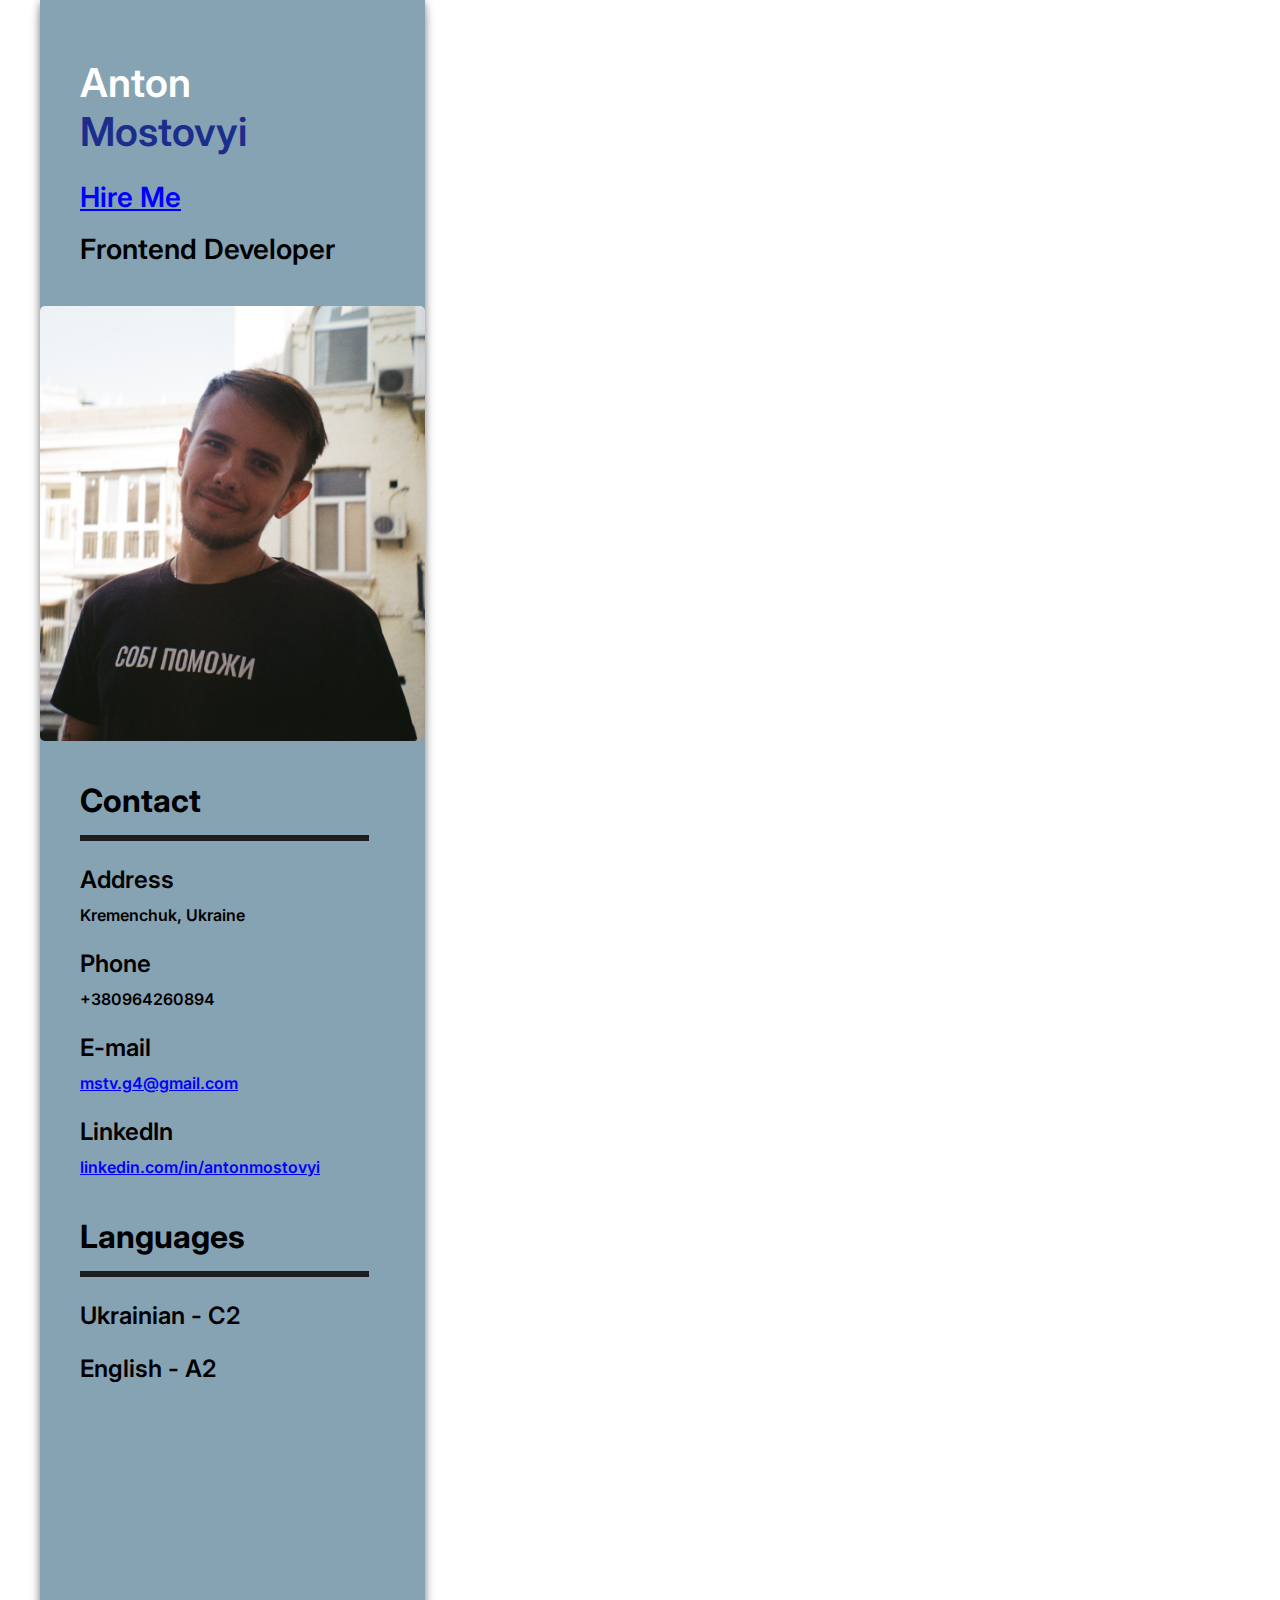
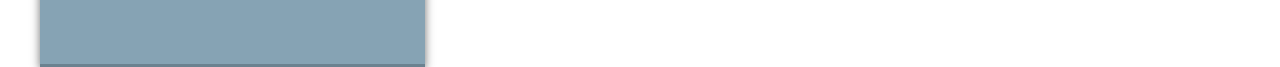
<file: index.html>
<!DOCTYPE html>
<html lang="en">
<head>
    <title>MY CV</title>
    <meta name="viewport" content="width=device-width, initial-scale=1">
    <link rel="stylesheet" href="./style.css" />    
    <link rel="preconnect" href="https://fonts.googleapis.com">
    <link rel="preconnect" href="https://fonts.gstatic.com" crossorigin>
    <link href="https://fonts.googleapis.com/css2?family=Inter:wght@600&display=swap" rel="stylesheet">
</head>
<body class="main-theme">

    <div class="wrapper">
        
        <div class="block-1">
            <div class="name-1">Anton</div>
            <div class="name-2">Mostovyi</div>
            <div class="hire-me"><a class="link" href="./hire-me.html" target="_blank">Hire Me</a></div>
            <div class="position">Frontend Developer</div>            
            <img src="./assets/photo_1.jpg" class="photo-1"/>
        
        <section>
            <h3 class="side-section-header">Contact</h3>
            <ul class="languages-list">
                <li>Address</li>
                <p>Kremenchuk, Ukraine</p>
                <li>Phone</li>
                <p>+380964260894</p>
                <li>E-mail</li>
                <p><a class="link" href="mailto: mstv.g4@gmail.com">mstv.g4@gmail.com</a></p>
                <li>LinkedIn</li>
                <p><a class="link" href="https://www.linkedin.com/in/antonmostovyi/" target="_blank">linkedin.com/in/antonmostovyi</a></p>
            </ul>
        </section>

        <section>
            <h3 class="side-section-header">Languages</h3>
            <ul class="languages-list">
                <li>Ukrainian - C2</li>
                <li>English - A2</li>
            </ul>
        </section>           
        </div> 
        
        <div class="block-2">

            <div id="S" class="title-header">[S]kills Highlights</div>
            <div class="column">
                <ul>
                    <li>HTML</li>
                    <li>CSS</li>
                    <li>Java Script</li>
                </ul>
                <ul>
                    <li>Design</li>
                    <li>Blender</li>
                    <li>SolidWorks</li>
                </ul>                           
            </div>
            <div id="W" class="title-header">[W]ork Experience</div>
                <div class="info">          
                    <div class="textinfo">Name of employer: Blumbit, Kremenchuk</br>
                    Dates of employment: 04.2019-present</br>
                    Job title: Lead Verification Specialist</br>
                    Database filtering, working with Linkedin profiles, Search for people in accordance with the requirements of the customer
                    </div>  
                    <div class="textinfo primary" >Name of employer: Agatelektro, Kremenchuk</br>
                    Dates of employment: 10.2017-11.2018</br>
                    Job title: Designer</br>
                    Development of drawings and design documentation, coordination of all organizational issues with the customer, coordination of project documentation with PJSC "POLTAVAOBLENERGO"
                    </div>                  
                </div>

            <div id="E" class="title-header">[E]ducation</div>
                <div class="textinfo">Dates of studying: from 2014 to 2017</br>
                Name of institution: Kharkiv National University of Radio Electronics</br>
                Degree and major: Specialist, Automation and computerized technologies, automation and computer-integrated technologies
            </div>
                <div class="textinfo">Dates of studying: from 2009 to 2014</br>
                Name of institution: Kremenchuk Higher Vocational School No. 7</br>
                Degree and major: Servicing of machine tools with software control and robotic complexes
            </div>
            <div id="C" class="title-header">[C]ertificate</div>
                <div class="textinfo">Certificate "Цифрограм" from
                <a class="link" href="https://osvita.diia.gov.ua/digigram-share/DZBepgJpY1GEexr8apTRyBNa_sXRwJ6r" target="_blank">diia.gov.ua</a>               
            </div>
            <div id="G" class="title-header">[G]ithub Repositories</div>
                <div id="repos"></div>
                 
        </div>   
    </div>
    <script src="./script.js"></script>
</body>
</html>
</file>
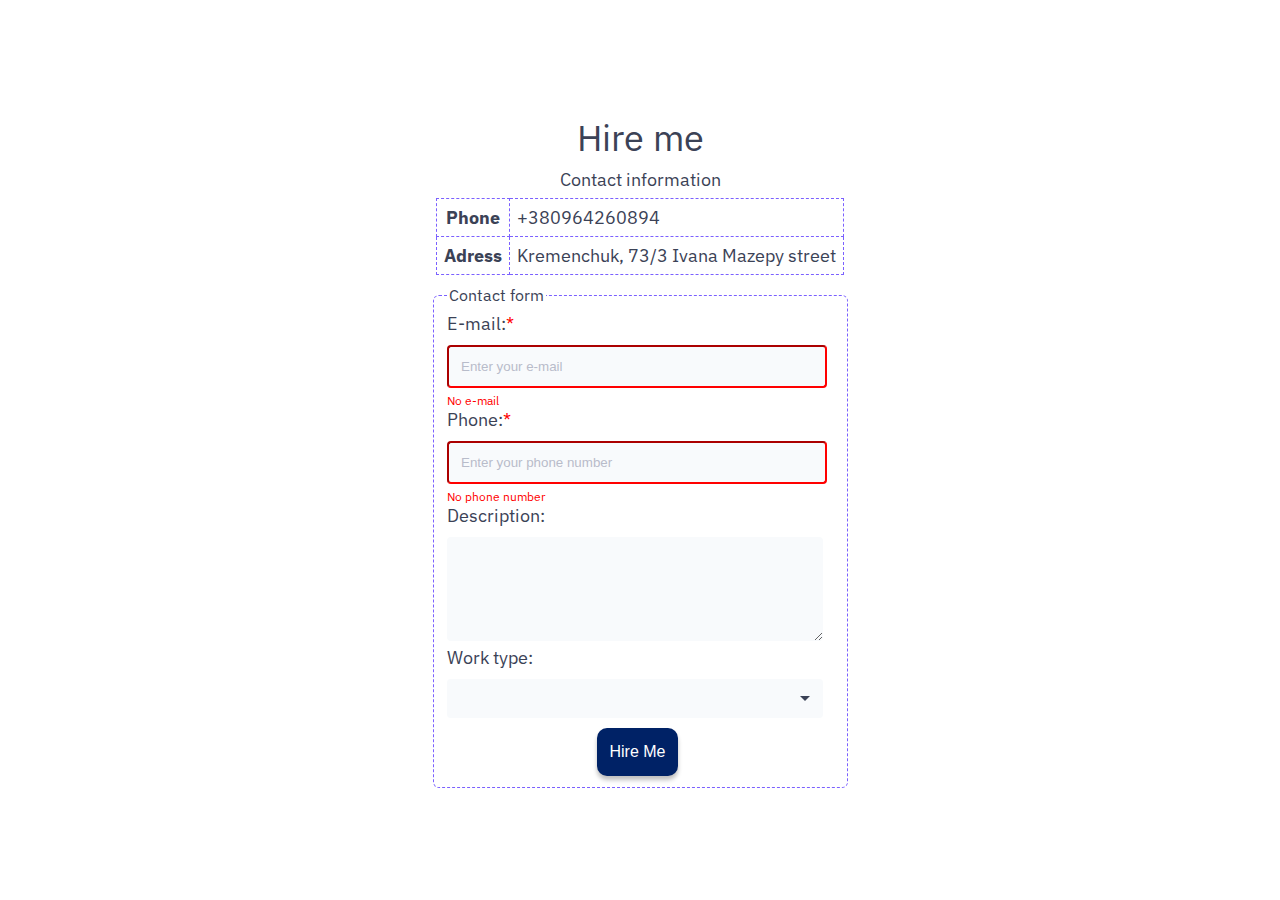
<file: hire-me.html>
<!DOCTYPE html>
<html lang="en">
<head>
    <title>hire-me</title>
    <meta name="viewport" content="width=device-width, initial-scale=1">
    <link rel="stylesheet" href="./style_form.css" />
    <link rel="preconnect" href="https://fonts.googleapis.com">
    <link rel="preconnect" href="https://fonts.gstatic.com" crossorigin>
    <link href="https://fonts.googleapis.com/css2?family=IBM+Plex+Sans:wght@500&display=swap" rel="stylesheet">
</head>
<body>
    <div class="wrapper">
    <p>Hire me</p>
    <p1>Contact information</p1>    
    
    <table>
        <tr>
            <th>Phone</th>
            <td>+380964260894</td>
        </tr>
        <tr>
            <th>Adress</th>
            <td>Kremenchuk, 73/3 Ivana Mazepy street</td>                            
        </tr>
    </table>
    
    
    <form action="hire-me.html" method="get">
        
        <fieldset>
        <legend>Contact form</legend>
        <label for="e-mail">E-mail:<span>*</span></label>
                <input 
                id="e-mail" 
                class="e-mail" 
                type="email"             
                required 
                name="e-mail"                
                placeholder="Enter your e-mail" />                      
                <p class="error">No e-mail</p> 

        <label for="phone">Phone:<span>*</span></label>
                <input 
                id="phone" 
                class="e-mail" 
                type="text"             
                required 
                name="phone"   
                maxlength="13"
                minlength="10"             
                placeholder="Enter your phone number" />                      
                <p class="error">No phone number</p>  

        <label for="description">Description:</label>        
        <textarea 
                id="description" 
                name="description"></textarea>               
        
        <label>Work type:
                <select name="work-type">
                <option></option>
                <option value="Full time">Full time</option>
                <option value="Part time">Part time</option>
                <option value="Remote">Remote</option>
                <option value="One-off project">One-off project</option>
                </select>
        </label>    
            
        <input class="submit" type="submit" value="Hire Me"/>
        </fieldset>    
    </form>    
</div>
</body>
</html>
</file>
<file: style.css>
@charset "UTF-8";
.my-theme {
  --color-text: #e2e2e2;
  --background-color-block1: #000000;
  --background-color-block2: #3D535A;
  --color-name1: #0080AA;
  --color-name2: #FFD027;
  --color-border: #e2e2e2;
  --color-boxshadow: -10px 10px 0px 0px rgb(255, 255, 255),
  -20px 20px 0px 0px rgba(255, 255, 255, 0.7),
  -30px 30px 0px 0px rgba(255, 255, 255, 0.4),
  -40px 40px 0px 0px rgba(255, 255, 255, 0.1);
}

.main-theme {
  --color-text: #000000;
  --background-color-block1: #86a3b4;
  --background-color-block2: #f0f0f0;
  --color-name1: #ffffff;
  --color-name2: #1c2e8c;
  --color-border: #1e1e1e;
  --color-boxshadow: -10px 10px 0px 0px rgba(33, 33, 33, 1),
    -20px 20px 0px 0px rgba(33, 33, 33, 0.7),
    -30px 30px 0px 0px rgba(33, 33, 33, 0.4),
    -40px 40px 0px 0px rgba(33, 33, 33, 0.1);
}

* {
  margin: 0;
}

body {
  display: -webkit-box;
  display: -ms-flexbox;
  display: flex;
  -webkit-box-pack: center;
      -ms-flex-pack: center;
          justify-content: center;
  -webkit-box-align: center;
      -ms-flex-align: center;
          align-items: center;
  color: var(--color-text);
  font-family: "Inter", sans-serif;
  font-weight: 600;
  font-style: normal;
}

.wrapper {
  display: grid;
  width: 1200px;
  height: 1667px;
  grid-template-columns: 385px 815px;
  grid-template-rows: 1fr;
  grid-column-gap: 0px;
  grid-row-gap: 0px;
}

/* Лівий блок */
.block-1 {
  display: -webkit-box;
  display: -ms-flexbox;
  display: flex;
  -webkit-box-orient: vertical;
  -webkit-box-direction: normal;
      -ms-flex-direction: column;
          flex-direction: column;
  background-color: var(--background-color-block1);
  -webkit-box-shadow: rgba(0, 0, 0, 0.4) 0px 2px 8px, rgba(0, 0, 0, 0.3) 0px 7px 13px -3px, rgba(0, 0, 0, 0.2) 0px -3px 0px inset;
          box-shadow: rgba(0, 0, 0, 0.4) 0px 2px 8px, rgba(0, 0, 0, 0.3) 0px 7px 13px -3px, rgba(0, 0, 0, 0.2) 0px -3px 0px inset;
  z-index: 1;
  -webkit-animation-name: block-1;
          animation-name: block-1;
  -webkit-animation-duration: 2s;
          animation-duration: 2s;
  -webkit-animation-delay: 0s;
          animation-delay: 0s;
  -webkit-animation-timing-function: ease-out;
          animation-timing-function: ease-out;
  -webkit-animation-fill-mode: forwards;
          animation-fill-mode: forwards;
}

@-webkit-keyframes block-1 {
  0% {
    -webkit-transform: translateY(100%);
            transform: translateY(100%);
    opacity: 0;
  }
  100% {
    -webkit-transform: translateY(0%);
            transform: translateY(0%);
    opacity: 1;
  }
}

@keyframes block-1 {
  0% {
    -webkit-transform: translateY(100%);
            transform: translateY(100%);
    opacity: 0;
  }
  100% {
    -webkit-transform: translateY(0%);
            transform: translateY(0%);
    opacity: 1;
  }
}
/* Правий блок */
.block-2 {
  background-color: var(--background-color-block2);
  padding-top: 30px;
  padding-left: 55px;
  border-left: solid 1px black;
  opacity: 0;
  -webkit-animation-name: block-2;
          animation-name: block-2;
  -webkit-animation-duration: 2s;
          animation-duration: 2s;
  -webkit-animation-delay: 0.5s;
          animation-delay: 0.5s;
  -webkit-animation-timing-function: ease-out;
          animation-timing-function: ease-out;
  -webkit-animation-fill-mode: forwards;
          animation-fill-mode: forwards;
}

@-webkit-keyframes block-2 {
  0% {
    -webkit-transform: translateY(100%);
            transform: translateY(100%);
    opacity: 0;
  }
  100% {
    -webkit-transform: translateY(0%);
            transform: translateY(0%);
    opacity: 1;
  }
}

@keyframes block-2 {
  0% {
    -webkit-transform: translateY(100%);
            transform: translateY(100%);
    opacity: 0;
  }
  100% {
    -webkit-transform: translateY(0%);
            transform: translateY(0%);
    opacity: 1;
  }
}
/* ПІБ, лінк hire-me, позиція */
.name-1 {
  font-size: 40px;
  color: var(--color-name1);
  margin-top: 58px;
  margin-left: 40px;
}

.name-2 {
  font-size: 40px;
  color: var(--color-name2);
  margin-left: 40px;
}

.hire-me {
  font-size: 28px;
  margin-left: 40px;
  margin-top: 24px;
}

.position {
  font-size: 28px;
  margin-left: 40px;
  margin-top: 18px;
  margin-bottom: 40px;
}

/* Фото */
.photo-1 {
  width: 385px;
  height: 435px;
  border-radius: 5px;
  -webkit-transition: translate 2s, -webkit-transform 2s, -webkit-box-shadow 2s;
  transition: translate 2s, -webkit-transform 2s, -webkit-box-shadow 2s;
  transition: transform 2s, box-shadow 2s, translate 2s;
  transition: transform 2s, box-shadow 2s, translate 2s, -webkit-transform 2s, -webkit-box-shadow 2s;
  -webkit-transition-timing-function: ease-out;
          transition-timing-function: ease-out;
}

.large-click {
  -webkit-transform: scale(1.5);
          transform: scale(1.5);
  -webkit-box-shadow: var(--color-boxshadow);
          box-shadow: var(--color-boxshadow);
  translate: 155px;
}

/* Контактні дані */
.side-section-header {
  font-size: 32px;
  margin-top: 40px;
  padding-bottom: 15px;
  margin-left: 40px;
  border-bottom: 6px solid var(--color-border);
  width: 289px;
}

/* Мови */
.languages-list li {
  font-size: 24px;
  margin-top: 24px;
  list-style-type: none;
}
.languages-list p {
  font-size: 16px;
  margin-top: 11px;
}

/* Дизайн лінку */
.link {
  color: #00f;
  text-decoration: underline;
}
.link:hover {
  text-decoration: none;
}
.link:visited {
  color: #005;
  text-decoration: underline;
}

/* Заголовки правого блоку */
.title-header {
  display: -webkit-box;
  display: -ms-flexbox;
  display: flex;
  -webkit-box-orient: vertical;
  -webkit-box-direction: normal;
      -ms-flex-direction: column;
          flex-direction: column;
  font-size: 36px;
  border-bottom: 6px solid var(--color-border);
  width: 659px;
  padding-bottom: 28px;
  margin-top: 28px;
}

/* Колонки в скілах */
.column {
  display: grid;
  grid-template-columns: 324px 150px;
  margin-top: 28px;
  margin-left: -15px;
  font-size: 16px;
}

/* Текст під заголовками */
.info {
  display: -webkit-box;
  display: -ms-flexbox;
  display: flex;
  -webkit-box-orient: vertical;
  -webkit-box-direction: normal;
      -ms-flex-direction: column;
          flex-direction: column;
  font-size: 16px;
}

.textinfo,
#repos {
  margin-top: 28px;
  max-width: 659px;
}

#repos a {
  color: #00f;
  text-decoration: underline;
}
#repos a:hover {
  text-decoration: none;
}
#repos a:visited {
  color: #005;
  text-decoration: underline;
}

.textinfo.primary {
  opacity: 0.7;
  -webkit-transition: opacity 1s;
  transition: opacity 1s;
  -webkit-transition-timing-function: linear;
          transition-timing-function: linear;
}
.textinfo.primary:hover {
  opacity: 1;
}

@media screen and (max-width: 1150px) {
  .wrapper {
    width: 385px;
    grid-template-columns: 385px;
    grid-template-areas: "block-1" "block-2";
  }
  .block-1 {
    height: 1445px;
  }
  .block-2 {
    padding-left: 40px;
    border-left: solid 0px;
    height: 1825px;
  }
  .title-header {
    -webkit-box-orient: vertical;
    -webkit-box-direction: normal;
        -ms-flex-direction: column;
            flex-direction: column;
    width: 289px;
  }
  .column {
    grid-template-columns: 160px 15px;
  }
  .textinfo {
    max-width: 310px;
  }
  .large-click {
    -webkit-transform: none;
            transform: none;
    translate: none;
    -webkit-box-shadow: none;
            box-shadow: none;
  }
}/*# sourceMappingURL=style.css.map */
</file>
<file: style_form.css>
* {
  margin: 0;
}

.wrapper {
  position: absolute;
  left: calc(50% - 512px);
  top: calc(50% - 375px);
  width: 1024px;
  height: 750px;
  display: flex;
  justify-content: center;
  align-items: center;
  flex-direction: column;
  font-family: "IBM Plex Sans", sans-serif;
  font-size: 18px;
  color: #3b4256;
  animation-name: wrapper;
  animation-duration: 2s;
  animation-timing-function: ease-out;
  animation-fill-mode: forwards;
}

@keyframes wrapper {
  0% {
    scale: 200%;
    opacity: 0;
  }

  100% {
    scale: 100%;
    opacity: 1;
  }
}

.wrapper > p {
  font-size: 36px;
  padding-top: 12px;
}

.wrapper > p1 {
  font-size: 18px;
  padding: 7px;
}

table {
  border-collapse: collapse;
  border-spacing: 0;
  min-width: 400px;
}

table th,
table td {
  border: 1px dashed #7b61ff;
  padding: 7px;
}

table tr:first-child th:first-child {
  border-top-left-radius: 6px;
}

table tr:first-child td:last-child {
  border-top-right-radius: 6px;
}

table tr:last-child th:first-child {
  border-bottom-left-radius: 6px;
}

table tr:last-child td:last-child {
  border-bottom-right-radius: 6px;
}

input,
select,
textarea,
fieldset {
  appearance: none;
  background-color: transparent;
}

fieldset {
  border: 1px dashed #7b61ff;
  border-radius: 6px;
}

form {
  padding: 10px;
  width: 415px;
}

legend {
  font-size: 16px;
}

p {
  font-size: 12px;
}

input[type="email"],
input[type="text"] {
  display: block;
  padding: 12px;
  gap: 10px;
  min-width: 22rem;
  border-radius: 4px;
  background-color: #f8fafc;
  margin-bottom: 5px;
  margin-top: 10px;
}

input::placeholder {
  color: #b8bcca;
}

form span {
  color: red;
}

textarea {
  display: block;
  padding: 12px;
  gap: 10px;
  border-radius: 4px;
  background-color: #f8fafc;
  min-width: 22rem;
  min-height: 5rem;
  max-width: 22rem;
  max-height: 25rem;
  margin-top: 10px;
  margin-bottom: 5px;
  margin-top: 10px;
  border: 0px;
}

select {
  display: block;
  padding: 12px;
  gap: 10px;
  border-radius: 4px;
  margin-bottom: 5px;
  margin-top: 10px;
  min-width: 23.5rem;
  background: url("./assets/arrow_drop_down.svg") no-repeat center right 0.4rem;
  background-color: #f8fafc;
  border: 0px;
}

input:focus,
select:focus,
textarea:focus {
  outline: solid #0048d9;
  outline-width: 1px;
}

input:invalid {
  border-color: red;
}

input:valid {
  border: none;
}

.error {
  display: none;
  color: red;
}

.e-mail:invalid + .error {
  display: block;
}

input[type="submit"] {
  cursor: pointer;
  font-size: 16px;
  background: #002266;
  box-shadow: 0px 4px 4px rgba(0, 0, 0, 0.25);
  border-radius: 6px;
  color: #fff;
  width: 81px;
  height: 48px;
  border-radius: 10px;
  margin-left: 150px;
  margin-top: 5px;
}

input[type="submit"]:hover {
  color: #002266;
  background: #e7f2fd;
}
</file>
